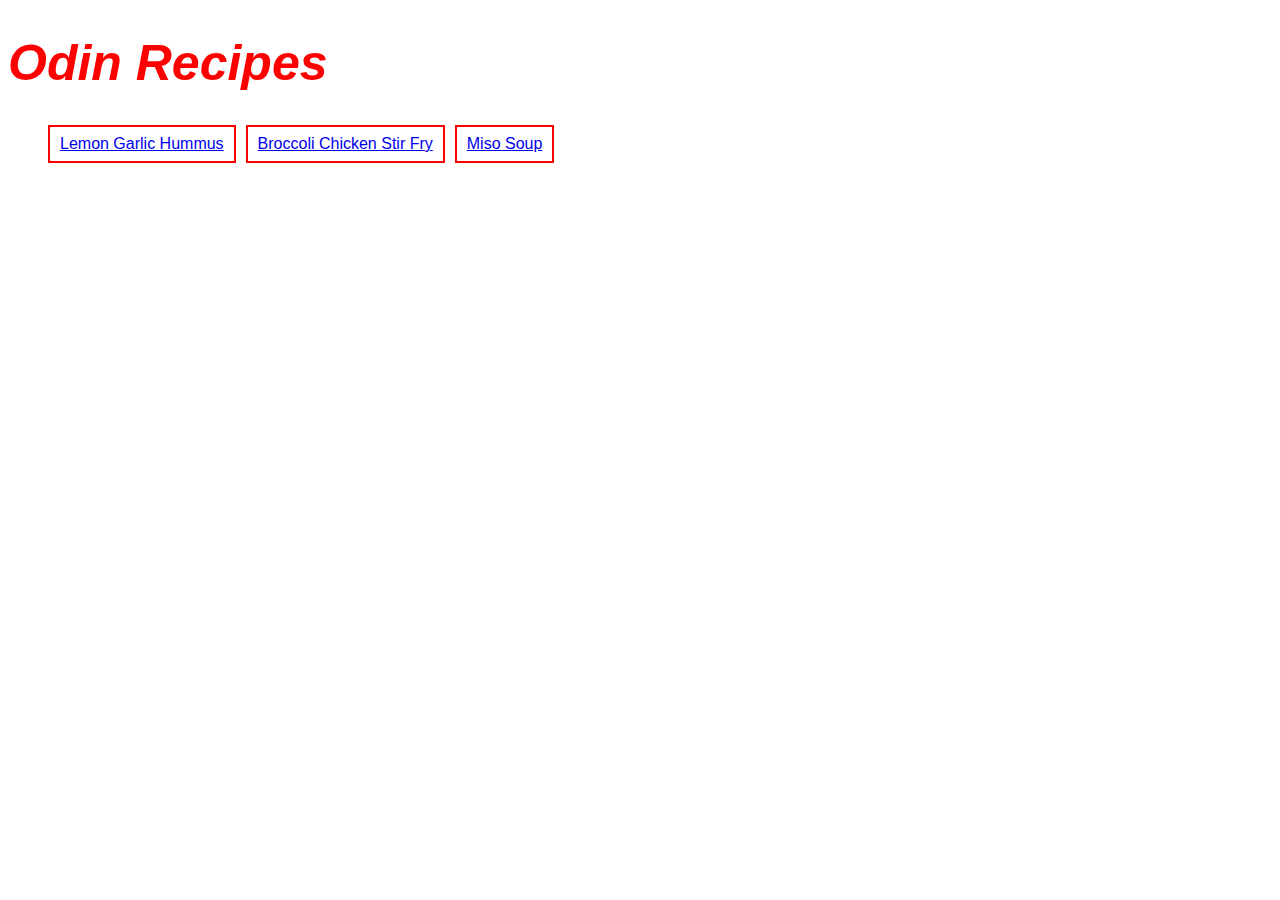
<file: index.html>
<!DOCTYPE html>
<html lang="en">
<head>
    <meta charset="UTF-8">
    <meta name="viewport" content="width=device-width, initial-scale=1.0">
    <link rel="stylesheet" href="styles.css">
    <title>Odin Recipes</title>
</head>
<body>
    <h1 class="page-heading">Odin Recipes</h1>
    <ul class="navigation-list">
        <li class="recipe-list-food"><a href="recipes/hummus.html">Lemon Garlic Hummus</a></li>
        <li class="recipe-list-food"><a href="recipes/brocchickstirfry.html">Broccoli Chicken Stir Fry</a></li>
        <li class="recipe-list-food"><a href="recipes/misosoup.html">Miso Soup</a></li>
    </ul>
</body>
</html>
</file>
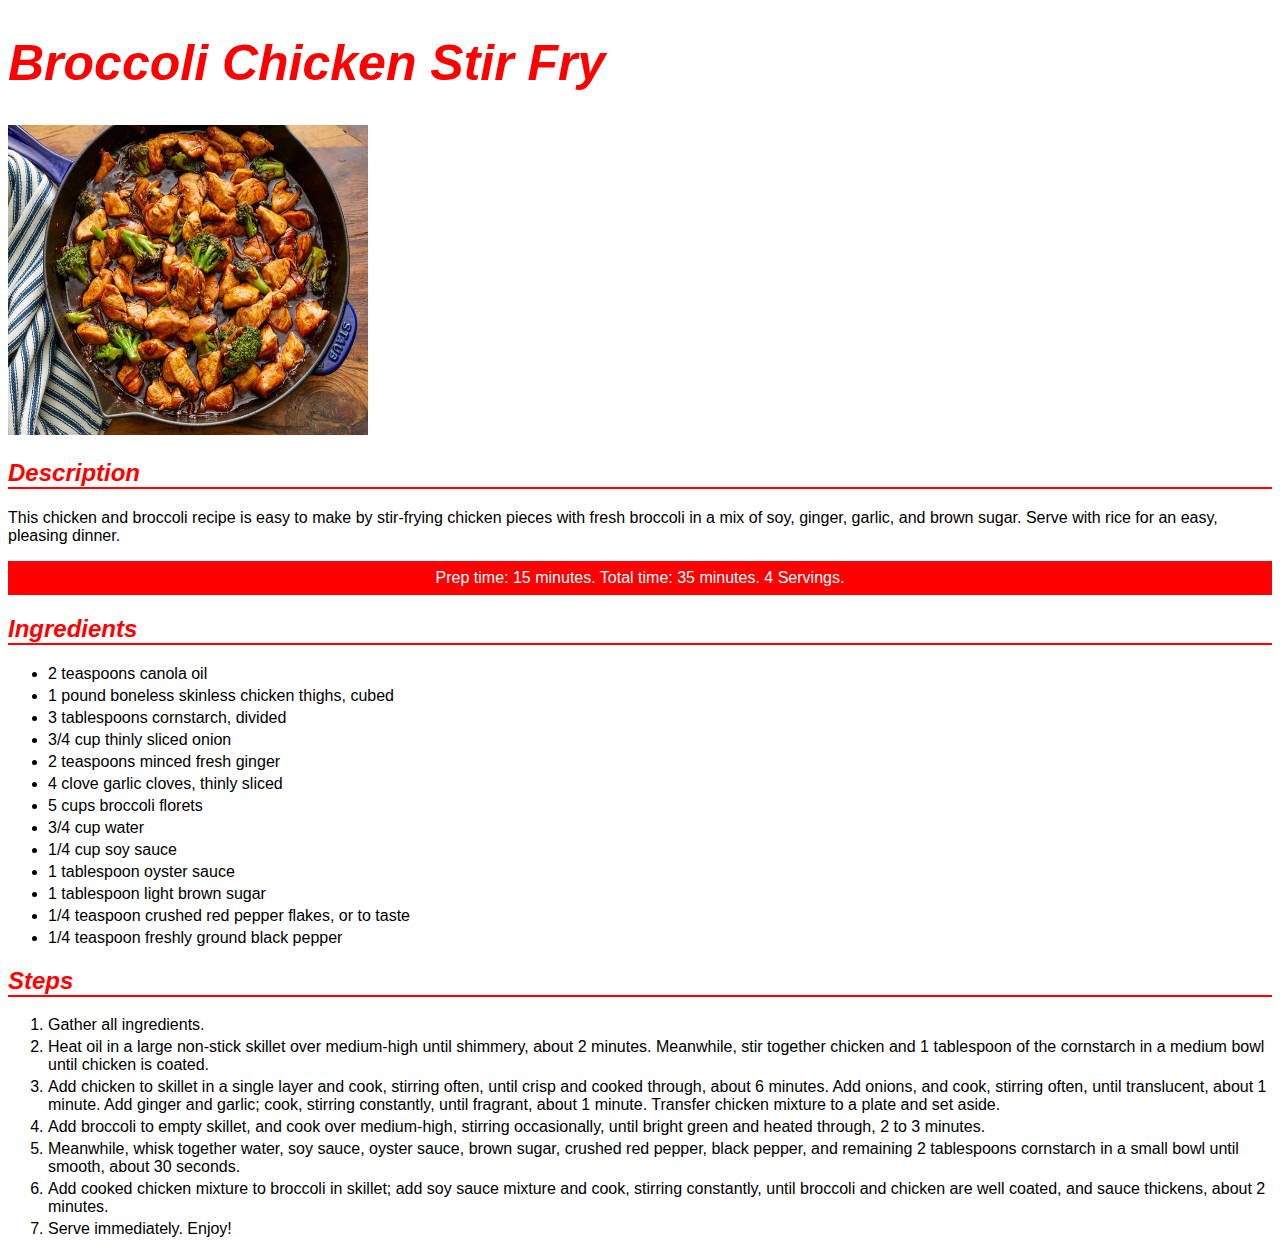
<file: recipes/brocchickstirfry.html>
<!DOCTYPE html>
<html lang="en">
<head>
    <meta charset="UTF-8">
    <meta name="viewport" content="width=device-width, initial-scale=1.0">
    <link rel="stylesheet" href="../styles.css">
    <title>Broccoli Chicken Stir Fry Recipe</title>
</head>
<body>
    <h1 class="page-heading">Broccoli Chicken Stir Fry</h1>

    <img src="../images/brocchickenstirfry.jpeg" 
    alt="Pan full of broccoli and chicken stir fry, on a wooden table."
    height="310" width="360">

    <h2 class="page-category">Description</h2>

    <p>This chicken and broccoli recipe is easy to make by stir-frying chicken pieces with fresh broccoli in a mix of soy, ginger, garlic, and brown sugar. Serve with rice for an easy, pleasing dinner.</p>
    <p class="prep-color">Prep time: 15 minutes. Total time: 35 minutes. 4 Servings.</p>

    <h2 class="page-category">Ingredients</h2>
    <ul>
        <li>2 teaspoons canola oil</li>
        <li>1 pound boneless skinless chicken thighs, cubed</li>
        <li>3 tablespoons cornstarch, divided</li>
        <li>3/4 cup thinly sliced onion</li>
        <li>2 teaspoons minced fresh ginger</li>
        <li>4 clove garlic cloves, thinly sliced</li>
        <li>5 cups broccoli florets</li>
        <li>3/4 cup water</li>
        <li>1/4 cup soy sauce</li>
        <li>1 tablespoon oyster sauce</li>
        <li>1 tablespoon light brown sugar</li>
        <li>1/4 teaspoon crushed red pepper flakes, or to taste</li>
        <li>1/4 teaspoon freshly ground black pepper</li>
    </ul>

    <h2 class="page-category">Steps</h2>

    <ol>
        <li>Gather all ingredients.</li>
        <li>Heat oil in a large non-stick skillet over medium-high until shimmery, about 2 minutes. Meanwhile, stir together chicken and 1 tablespoon of the cornstarch in a medium bowl until chicken is coated.</li>
        <li>Add chicken to skillet in a single layer and cook, stirring often, until crisp and cooked through, about 6 minutes. Add onions, and cook, stirring often, until translucent, about 1 minute. Add ginger and garlic; cook, stirring constantly, until fragrant, about 1 minute. Transfer chicken mixture to a plate and set aside.</li>
        <li>Add broccoli to empty skillet, and cook over medium-high, stirring occasionally, until bright green and heated through, 2 to 3 minutes.</li>
        <li>Meanwhile, whisk together water, soy sauce, oyster sauce, brown sugar, crushed red pepper, black pepper, and remaining 2 tablespoons cornstarch in a small bowl until smooth, about 30 seconds.</li>
        <li>Add cooked chicken mixture to broccoli in skillet; add soy sauce mixture and cook, stirring constantly, until broccoli and chicken are well coated, and sauce thickens, about 2  minutes.</li>
        <li>Serve immediately. Enjoy!</li>
    </ol>
    
</body>
</html>
</file>
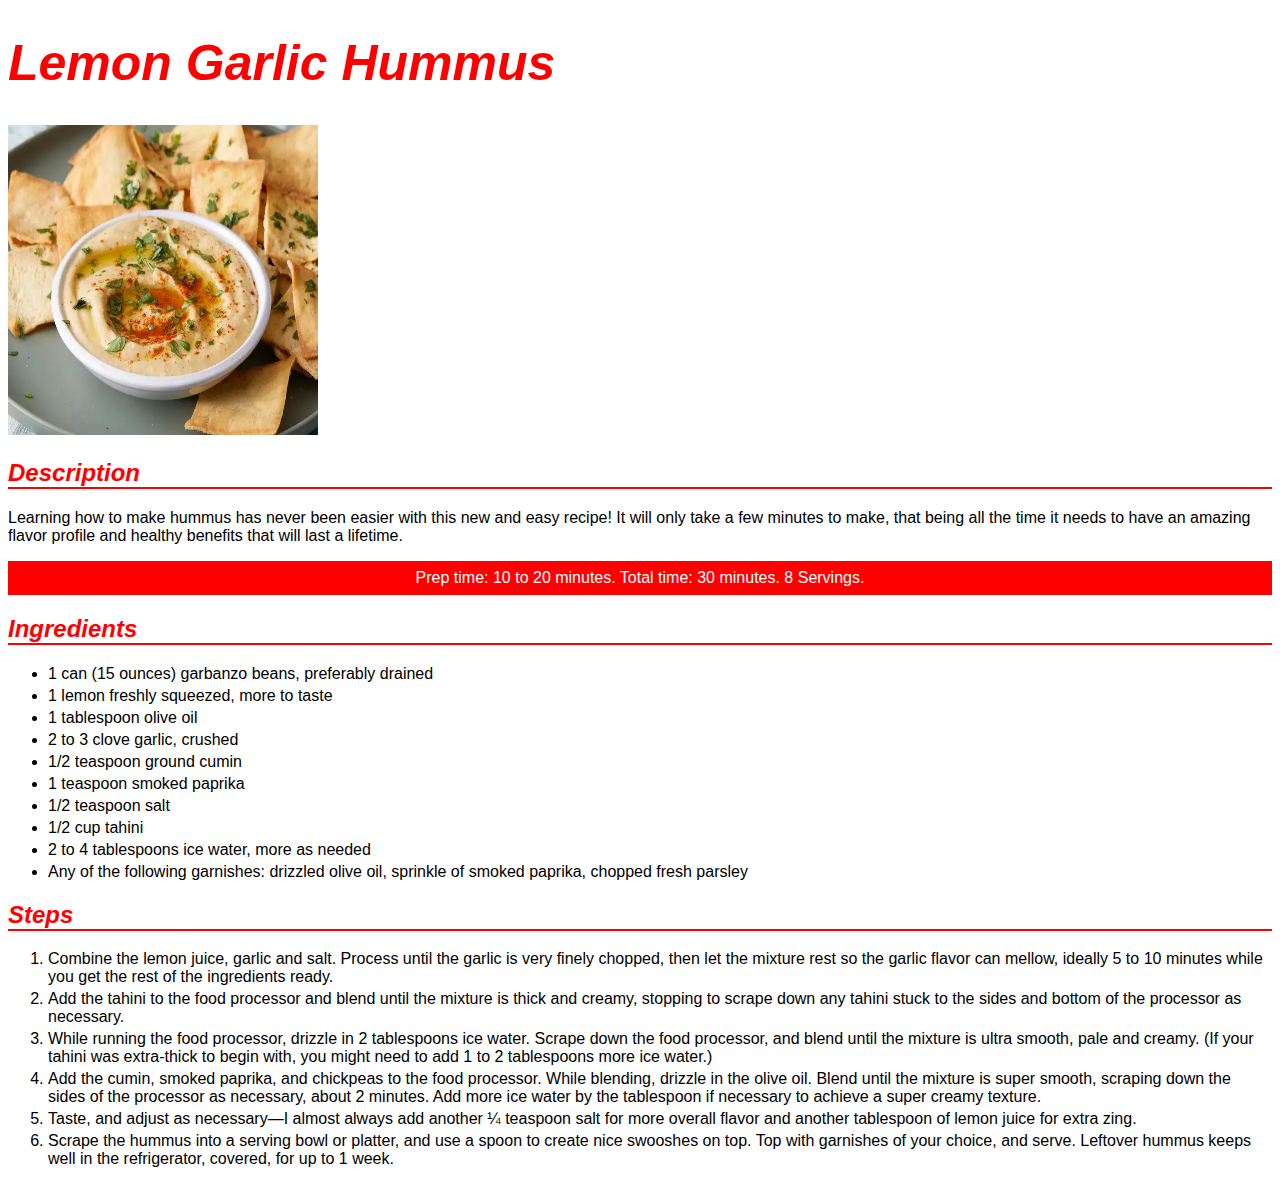
<file: recipes/hummus.html>
<!DOCTYPE html>
<html lang="en">
<head>
    <meta charset="UTF-8">
    <meta name="viewport" content="width=device-width, initial-scale=1.0">
    <link rel="stylesheet" href="../styles.css">
    <title>Lemon Garlic Hummus Recipe</title>
</head>
<body>
    <h1 class="page-heading">Lemon Garlic Hummus</h1>

    <img src="../images/hummusbowl.jpg" 
    alt="Bowl of lemon garlic hummus with pita chips on the side."
    height="310" width="310">

    <h2 class="page-category">Description</h2>

    <p>Learning how to make hummus has never been easier 
        with this new and easy recipe! It will only take 
        a few minutes to make, that being all the time it 
        needs to have an amazing flavor profile and healthy 
        benefits that will last a lifetime.
    </p>
    <p class="prep-color">Prep time: 10 to 20 minutes. Total time: 30 minutes. 8 Servings.</p>

    <h2 class="page-category">Ingredients</h2>
    <ul>
        <li>1 can (15 ounces) garbanzo beans, preferably drained</li>
        <li>1 lemon freshly squeezed, more to taste</li>
        <li>1 tablespoon olive oil</li>
        <li>2 to 3 clove garlic, crushed</li>
        <li>1/2 teaspoon ground cumin</li>
        <li>1 teaspoon smoked paprika</li>
        <li>1/2 teaspoon salt</li>
        <li>1/2 cup tahini</li>
        <li>2 to 4 tablespoons ice water, more as needed</li>
        <li>Any of the following garnishes: 
            drizzled olive oil, sprinkle of smoked paprika, 
            chopped fresh parsley
        </li>
    </ul>

    <h2 class="page-category">Steps</h2>

    <ol>
        <li>Combine the lemon juice, garlic and salt. Process until the garlic is very finely chopped, then let the mixture rest so the garlic flavor can mellow, ideally 5 to 10 minutes while you get the rest of the ingredients ready.</li>
        <li>Add the tahini to the food processor and blend until the mixture is thick and creamy, stopping to scrape down any tahini stuck to the sides and bottom of the processor as necessary.</li>
        <li>While running the food processor, drizzle in 2 tablespoons ice water. Scrape down the food processor, and blend until the mixture is ultra smooth, pale and creamy. (If your tahini was extra-thick to begin with, you might need to add 1 to 2 tablespoons more ice water.)</li>
        <li>Add the cumin, smoked paprika, and chickpeas to the food processor. While blending, drizzle in the olive oil. Blend until the mixture is super smooth, scraping down the sides of the processor as necessary, about 2 minutes. Add more ice water by the tablespoon if necessary to achieve a super creamy texture.</li>
        <li>Taste, and adjust as necessary—I almost always add another ¼ teaspoon salt for more overall flavor and another tablespoon of lemon juice for extra zing.</li>
        <li>Scrape the hummus into a serving bowl or platter, and use a spoon to create nice swooshes on top. Top with garnishes of your choice, and serve. Leftover hummus keeps well in the refrigerator, covered, for up to 1 week.</li>
    </ol>
    
</body>
</html>
</file>
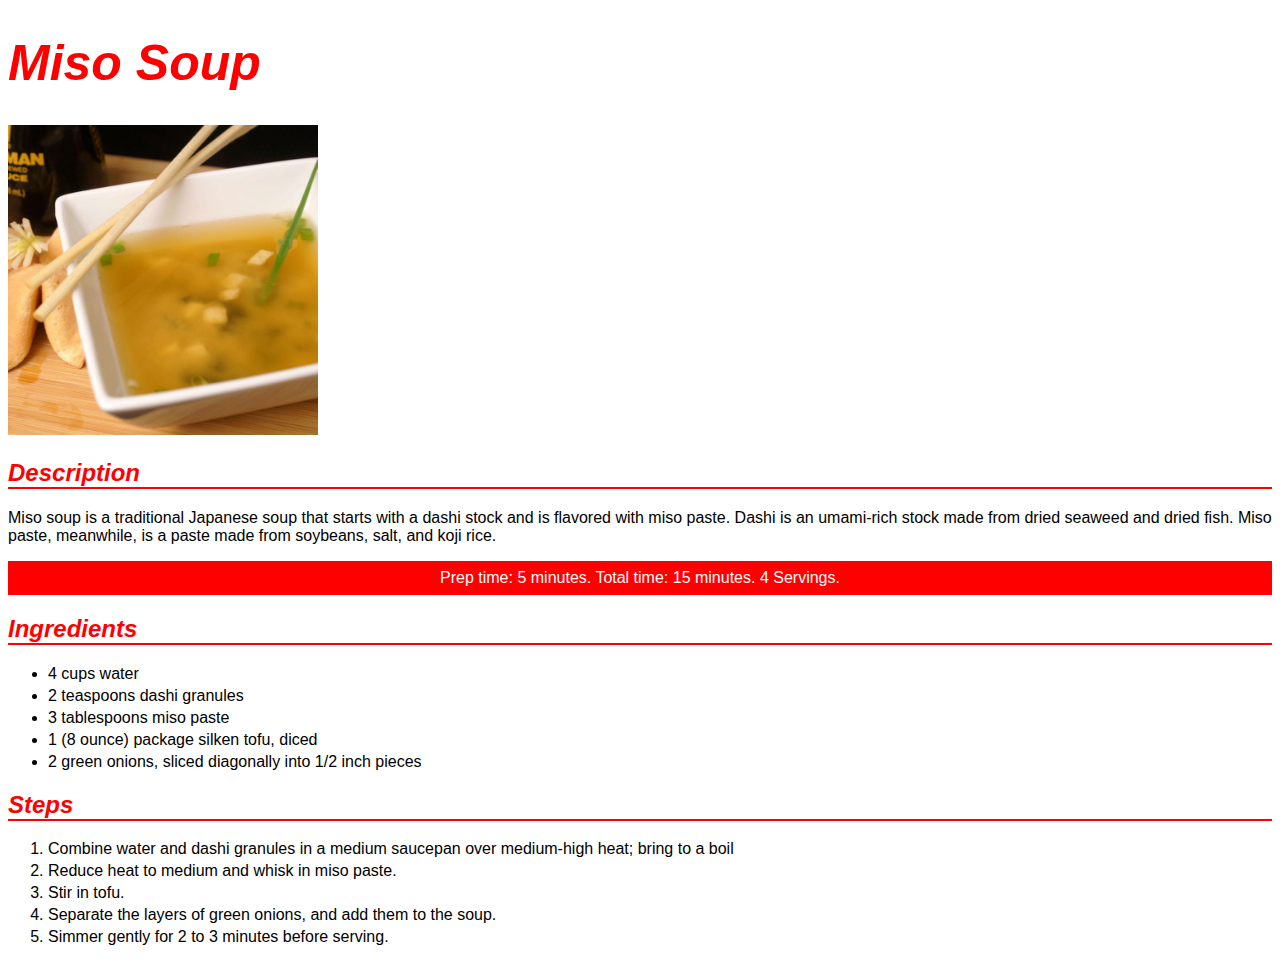
<file: recipes/misosoup.html>
<!DOCTYPE html>
<html lang="en">
<head>
    <meta charset="UTF-8">
    <meta name="viewport" content="width=device-width, initial-scale=1.0">
    <link rel="stylesheet" href="../styles.css">
    <title>Miso Soup Recipe</title>
</head>
<body>
    <h1 class="page-heading">Miso Soup</h1>

    <img src="../images/misosoup.jpeg" 
    alt="Square-like bowl containing miso soup, with chop sticks sitting on top and a fortune cookie next to the bowl."
    height="310" width="310">

    <h2 class="page-category">Description</h2>

    <p>Miso soup is a traditional Japanese soup that starts with a dashi stock and is flavored with miso paste. Dashi is an umami-rich stock made from dried seaweed and dried fish. Miso paste, meanwhile, is a paste made from soybeans, salt, and koji rice.</p>
    <p class="prep-color">Prep time: 5 minutes. Total time: 15 minutes. 4 Servings.</p>

    <h2 class="page-category">Ingredients</h2>
    <ul>
        <li>4 cups water</li>
        <li>2 teaspoons dashi granules</li>
        <li>3 tablespoons miso paste</li>
        <li>1 (8 ounce) package silken tofu, diced</li>
        <li>2 green onions, sliced diagonally into 1/2 inch pieces</li>
    </ul>

    <h2 class="page-category">Steps</h2>

    <ol>
        <li>Combine water and dashi granules in a medium saucepan over medium-high heat; bring to a boil</li>
        <li>Reduce heat to medium and whisk in miso paste.</li>
        <li>Stir in tofu.</li>
        <li>Separate the layers of green onions, and add them to the soup.</li>
        <li>Simmer gently for 2 to 3 minutes before serving.</li>
    </ol>
    
</body>
</html>
</file>
<file: styles.css>
* {
    font-family: Verdana, Geneva, Tahoma, sans-serif;
}

.page-heading {
    font-size: 50px;
    font-weight: bold;
    font-style: italic;
    color: red;
    background-color: white;
}

.recipe-list-food {
    color: rgb(0, 0, 0);
    padding: 8px 10px;
    list-style: none;
    border: 2px solid red;
    margin-right: 10px;
}

.navigation-list {
    display: flex;
}

.page-category {
    color: red;
    font-style: italic;
    border-bottom: 2px solid red;
}

.prep-color {
    background-color: rgb(255, 0, 0);
    color: white;
    padding: 8px;
    margin: 0 auto;
    text-align: center;
}

li {
    margin-bottom: 4px;
}
</file>
